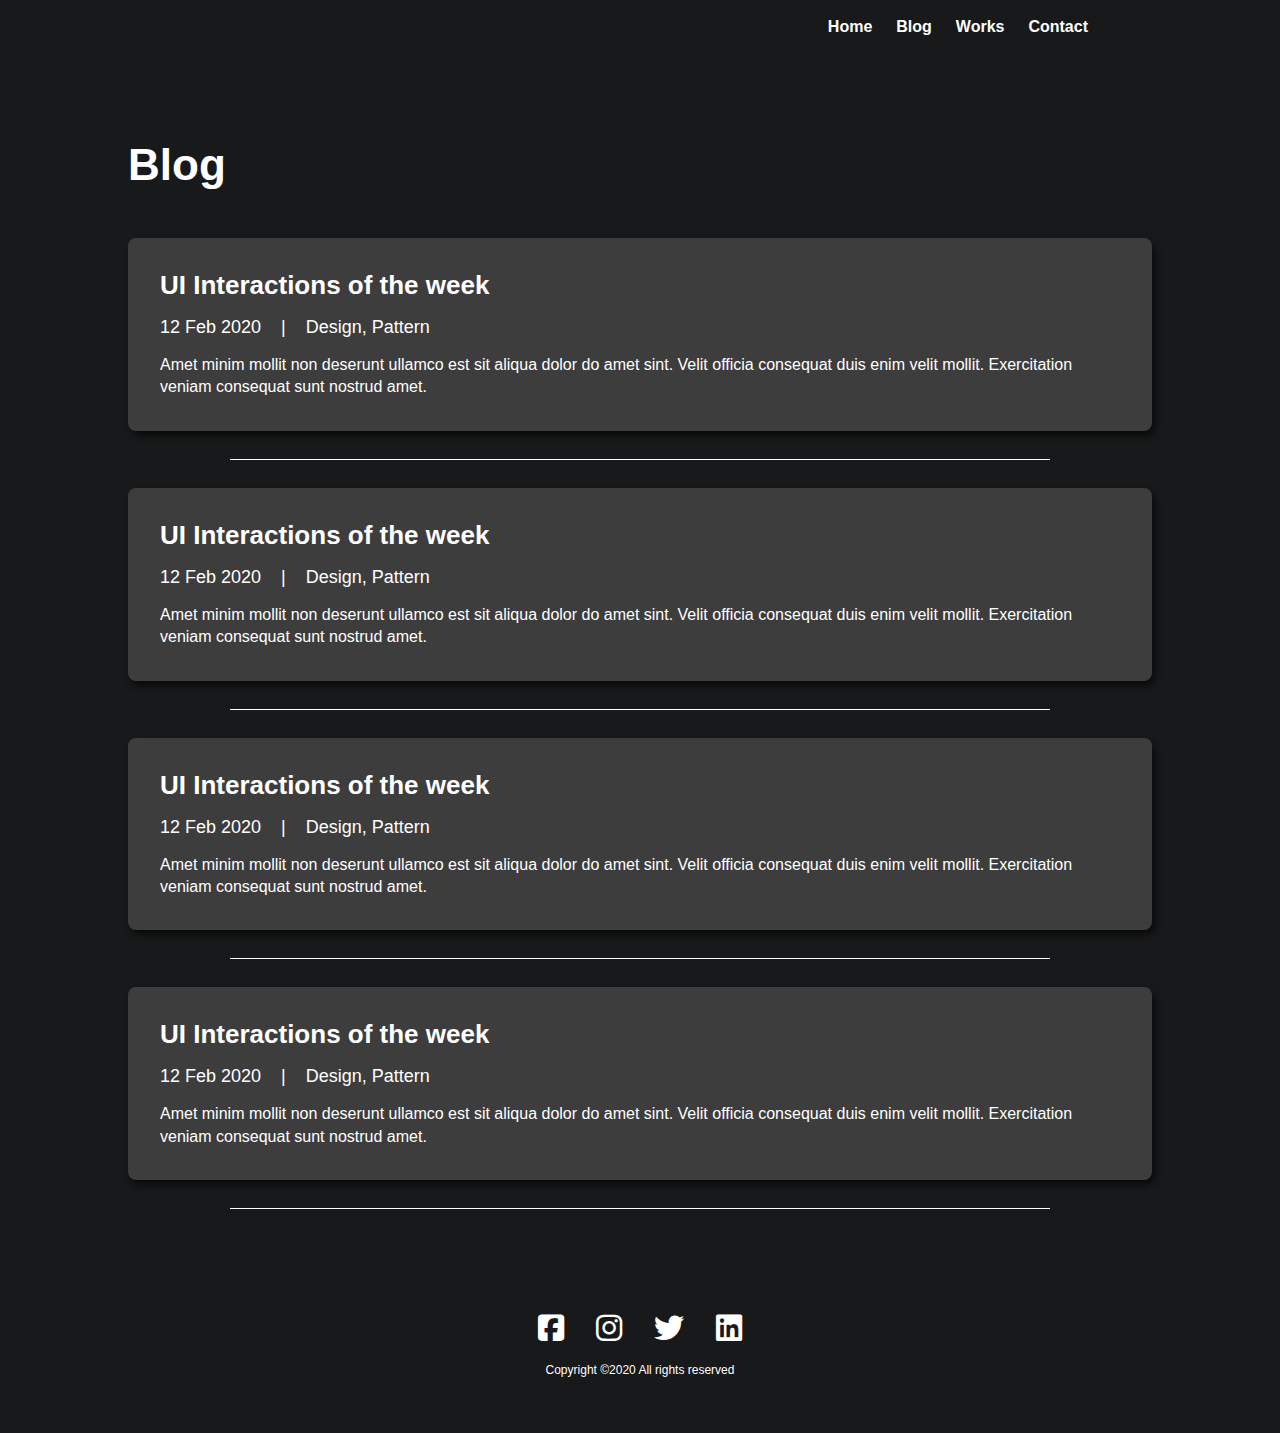
<file: blog.html>
<!DOCTYPE html>
<html lang="en">
<head>
    <meta charset="UTF-8">
    <meta name="viewport" content="width=device-width, initial-scale=1.0">
    <title>blog</title>
    <link rel="stylesheet" href="./css/default.css">
    <link rel="stylesheet" href="./css/blog.css">
    <link rel="stylesheet" href="https://cdnjs.cloudflare.com/ajax/libs/font-awesome/6.4.0/css/all.min.css">
</head>
<body>
    <main>
        <nav>
            <a href="index.html">Home</a>
            <a href="blog.html">Blog</a>
            <a href="works.html">Works</a>
            <a href="#">Contact</a>
        </nav>
        <section>
            <div class="ctn">
                <h1 style="font-size: 44px; margin-bottom: 20px;">Blog</h1>
                <div class="content">
                    <div class="box1">
                        <h2>UI Interactions of the week</h2>
                        <h5>12 Feb 2020 &nbsp;&nbsp; | &nbsp;&nbsp; Design, Pattern </h5>
                        <p>Amet minim mollit non deserunt ullamco est sit aliqua dolor do amet sint. Velit officia consequat duis enim velit mollit. Exercitation veniam consequat sunt nostrud amet.</p>
                    </div>
                    <hr>
                    <div class="box1">
                        <h2>UI Interactions of the week</h2>
                        <h5>12 Feb 2020 &nbsp;&nbsp; | &nbsp;&nbsp; Design, Pattern </h5>
                        <p>Amet minim mollit non deserunt ullamco est sit aliqua dolor do amet sint. Velit officia consequat duis enim velit mollit. Exercitation veniam consequat sunt nostrud amet.</p>
                    </div>
                    <hr>
                    <div class="box1">
                        <h2>UI Interactions of the week</h2>
                        <h5>12 Feb 2020 &nbsp;&nbsp; | &nbsp;&nbsp; Design, Pattern </h5>
                        <p>Amet minim mollit non deserunt ullamco est sit aliqua dolor do amet sint. Velit officia consequat duis enim velit mollit. Exercitation veniam consequat sunt nostrud amet.</p>
                    </div>
                    <hr>
                    <div class="box1">
                        <h2>UI Interactions of the week</h2>
                        <h5>12 Feb 2020 &nbsp;&nbsp; | &nbsp;&nbsp; Design, Pattern </h5>
                        <p>Amet minim mollit non deserunt ullamco est sit aliqua dolor do amet sint. Velit officia consequat duis enim velit mollit. Exercitation veniam consequat sunt nostrud amet.</p>
                    </div>
                    <hr>
                </div>
            </div>
        </section>
        <footer>
            <div class="footer-box">
                <i class="fa-brands fa-square-facebook"></i>
                <i class="fa-brands fa-instagram"></i>
                <i class="fa-brands fa-twitter"></i>
                <i class="fa-brands fa-linkedin"></i>
            </div>
            <p>Copyright ©2020 All rights reserved </p>
        </footer>
     
        </main>
</body>
</html>
</file>
<file: css/default.css>
* {
    padding: 0;
    margin: 0;
    box-sizing: border-box;
}

@import url('https://fonts.googleapis.com/css2?family=Heebo:wght@300;400;600&display=swap');

body {
    font-family: 'Heebo', sans-serif;
    color: white;
}

html {
    background: #18191A;
}

a {
    text-decoration: none;
    color: white;
    display: block;
    font-weight: bold;
}
</file>
<file: css/blog.css>
nav {
    display: flex;
    justify-content: center;
    gap: 1.5rem;
    position: absolute;
    right: 15%;
    top: 2%;
}

section {
    margin-top: 140px;
    margin-bottom: 40px ;
}

main {
    display: flex;
    flex-direction: column;
}

p {
    line-height: 1.4rem
}


.ctn {
    width: 1024px;
    margin: 0 auto;
    /* background: lightgrey; */
}


.content {
    display: flex;
    flex-direction: column;
    align-items: center;
}

.box1 {
    background-color: #3d3d3d;
    border-radius: 8px;
    padding: 2rem;
    margin: 28px auto;
    flex: 1;
    display: flex;
    flex-direction: column;
    justify-content: center;
    /* align-items: center; */
    box-shadow: 3px 5px 8px -1px rgba(0,0,0,0.75);
    -webkit-box-shadow: 3px 5px 8px -1px rgba(0,0,0,0.75);
    -moz-box-shadow: 3px 5px 8px -1px rgba(0,0,0,0.75);
}

.box1 h2 {
    font-size: 26px;
    margin-bottom: 1rem;
}

.box1 h5 {
    font-size: 18px;
    font-weight: 300;
    margin-bottom: 1rem;
}

hr {
    width: 80%;
    border: none;
    height: 1px;
    background: white;
}

.box1:hover {
    transform: scale(1.05);
    cursor: pointer;
    transition: .3s;
}

footer {
    height: 120px;
    /* background-color: grey; */
    margin: 0 auto;
    margin-top: 4rem;
    text-align: center;
}

.footer-box {
    display: flex;
    width: 100%;
    gap: 2rem;
}

.footer-box i {
    font-size: 30px;
    margin-bottom: 1rem;
}

footer p {
    font-size: 12px;
    font-weight: 300;
}
</file>
